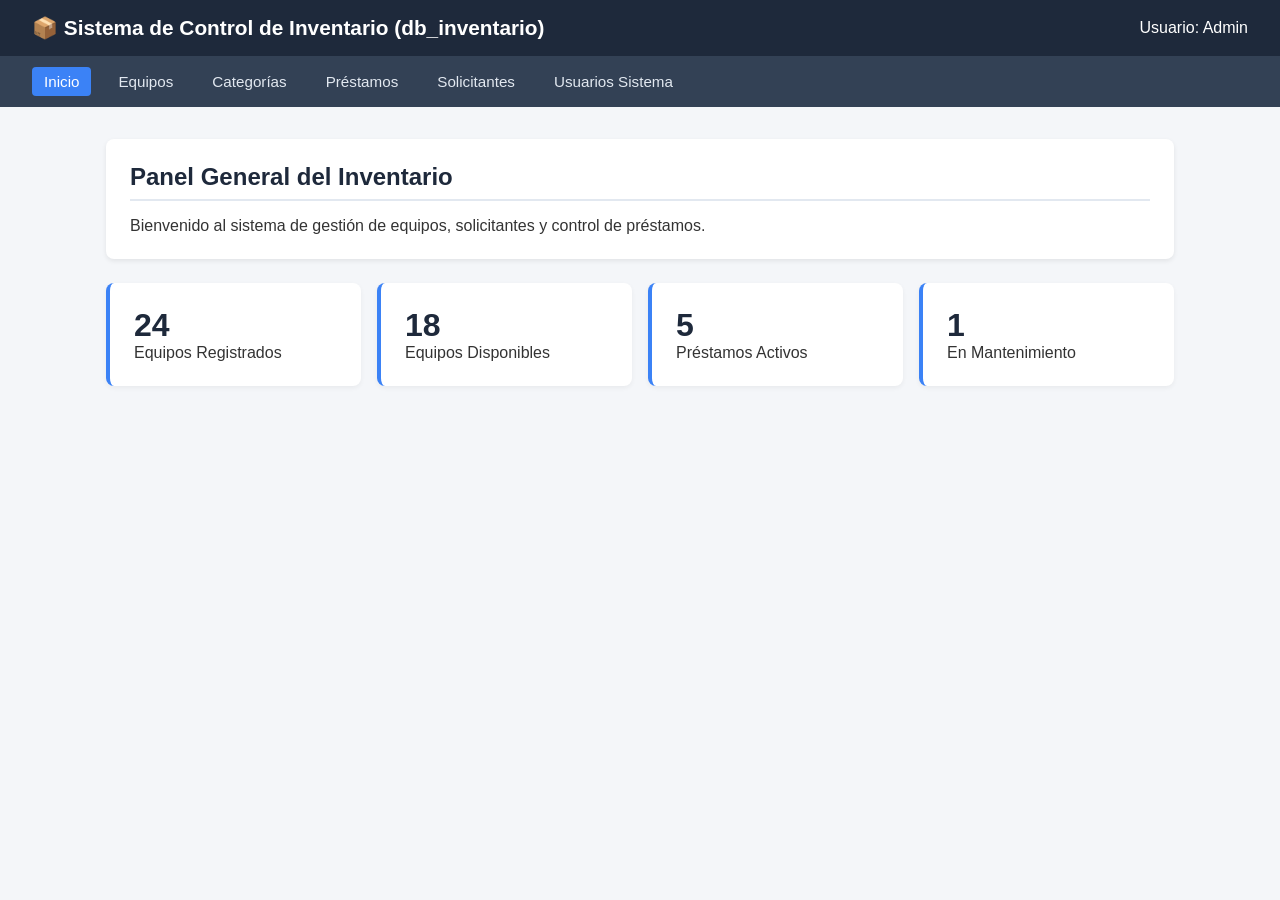
<file: Frontend/index.html>
<!DOCTYPE html>
<html lang="es">
<head>
    <meta charset="UTF-8">
    <title>Sistema de Inventario y Préstamos</title>
    <link rel="stylesheet" href="estilos.css">
</head>
<body>
    <header>
        <h1>📦 Sistema de Control de Inventario (db_inventario)</h1>
        <span>Usuario: Admin</span>
    </header>
    <nav>
        <a href="index.html" class="active">Inicio</a>
        <a href="equipos.html">Equipos</a>
        <a href="categorias.html">Categorías</a>
        <a href="prestamos.html">Préstamos</a>
        <a href="solicitantes.html">Solicitantes</a>
        <a href="usuarios.html">Usuarios Sistema</a>
    </nav>
    <div class="container">
        <div class="card">
            <h2>Panel General del Inventario</h2>
            <p>Bienvenido al sistema de gestión de equipos, solicitantes y control de préstamos.</p>
        </div>
        <div class="dashboard-grid">
            <div class="stat-box"><h3>24</h3><p>Equipos Registrados</p></div>
            <div class="stat-box"><h3>18</h3><p>Equipos Disponibles</p></div>
            <div class="stat-box"><h3>5</h3><p>Préstamos Activos</p></div>
            <div class="stat-box"><h3>1</h3><p>En Mantenimiento</p></div>
        </div>
    </div>
</body>
</html>
</file>
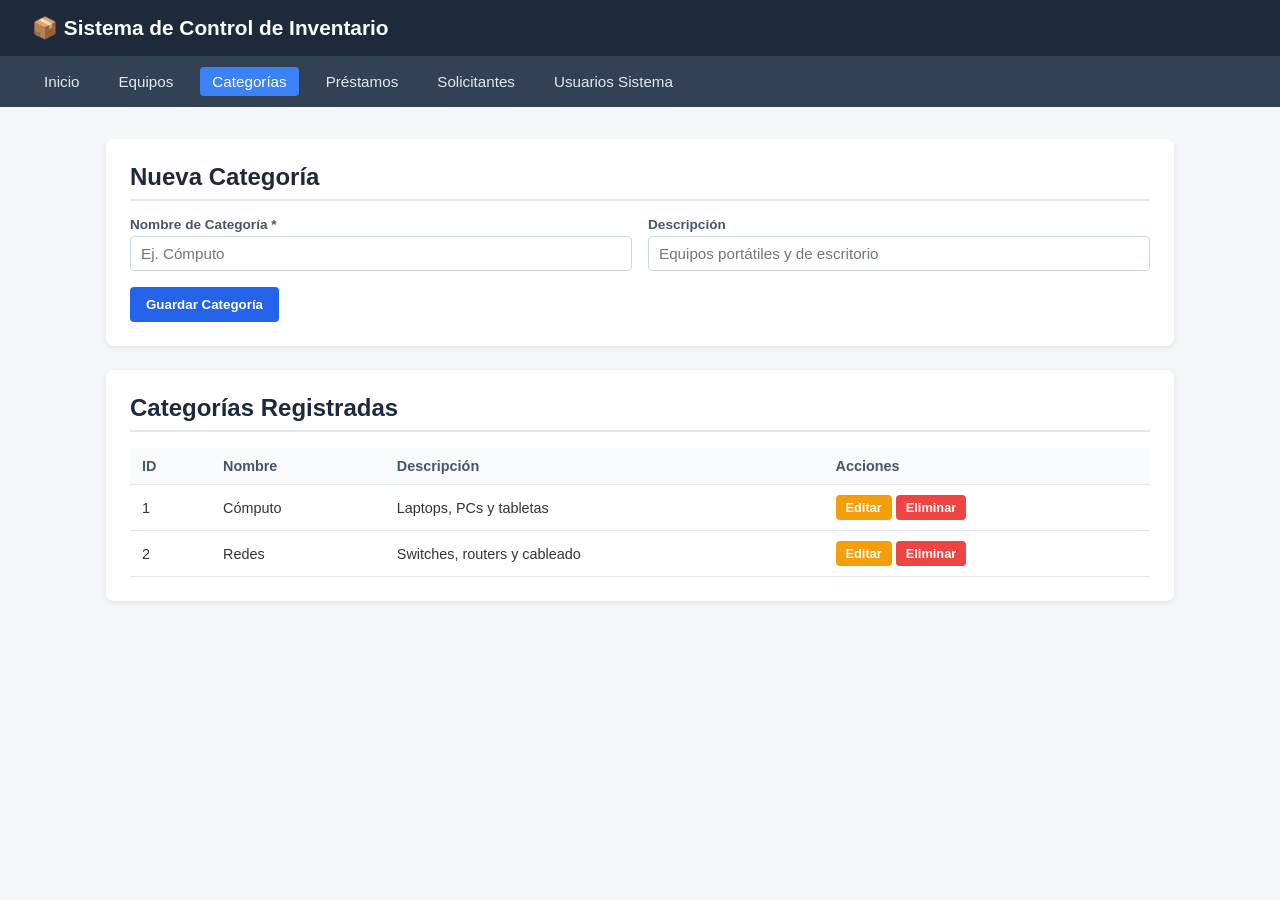
<file: Frontend/categorias.html>
<!DOCTYPE html>
<html lang="es">
<head>
    <meta charset="UTF-8">
    <title>Categorías - Inventario</title>
    <link rel="stylesheet" href="estilos.css">
</head>
<body>
    <header><h1>📦 Sistema de Control de Inventario</h1></header>
    <nav>
        <a href="index.html">Inicio</a>
        <a href="equipos.html">Equipos</a>
        <a href="categorias.html" class="active">Categorías</a>
        <a href="prestamos.html">Préstamos</a>
        <a href="solicitantes.html">Solicitantes</a>
        <a href="usuarios.html">Usuarios Sistema</a>
    </nav>
    <div class="container">
        <div class="card">
            <h2>Nueva Categoría</h2>
            <form action="#" method="POST">
                <div class="grid-form">
                    <div class="form-group">
                        <label>Nombre de Categoría *</label>
                        <input type="text" name="nombre" placeholder="Ej. Cómputo" required>
                    </div>
                    <div class="form-group">
                        <label>Descripción</label>
                        <input type="text" name="descripcion" placeholder="Equipos portátiles y de escritorio">
                    </div>
                </div>
                <button type="submit">Guardar Categoría</button>
            </form>
        </div>
        <div class="card">
            <h2>Categorías Registradas</h2>
            <table>
                <thead><tr><th>ID</th><th>Nombre</th><th>Descripción</th><th>Acciones</th></tr></thead>
                <tbody>
                    <tr><td>1</td><td>Cómputo</td><td>Laptops, PCs y tabletas</td><td><button class="btn-edit">Editar</button> <button class="btn-del">Eliminar</button></td></tr>
                    <tr><td>2</td><td>Redes</td><td>Switches, routers y cableado</td><td><button class="btn-edit">Editar</button> <button class="btn-del">Eliminar</button></td></tr>
                </tbody>
            </table>
        </div>
    </div>
</body>
</html>
</file>
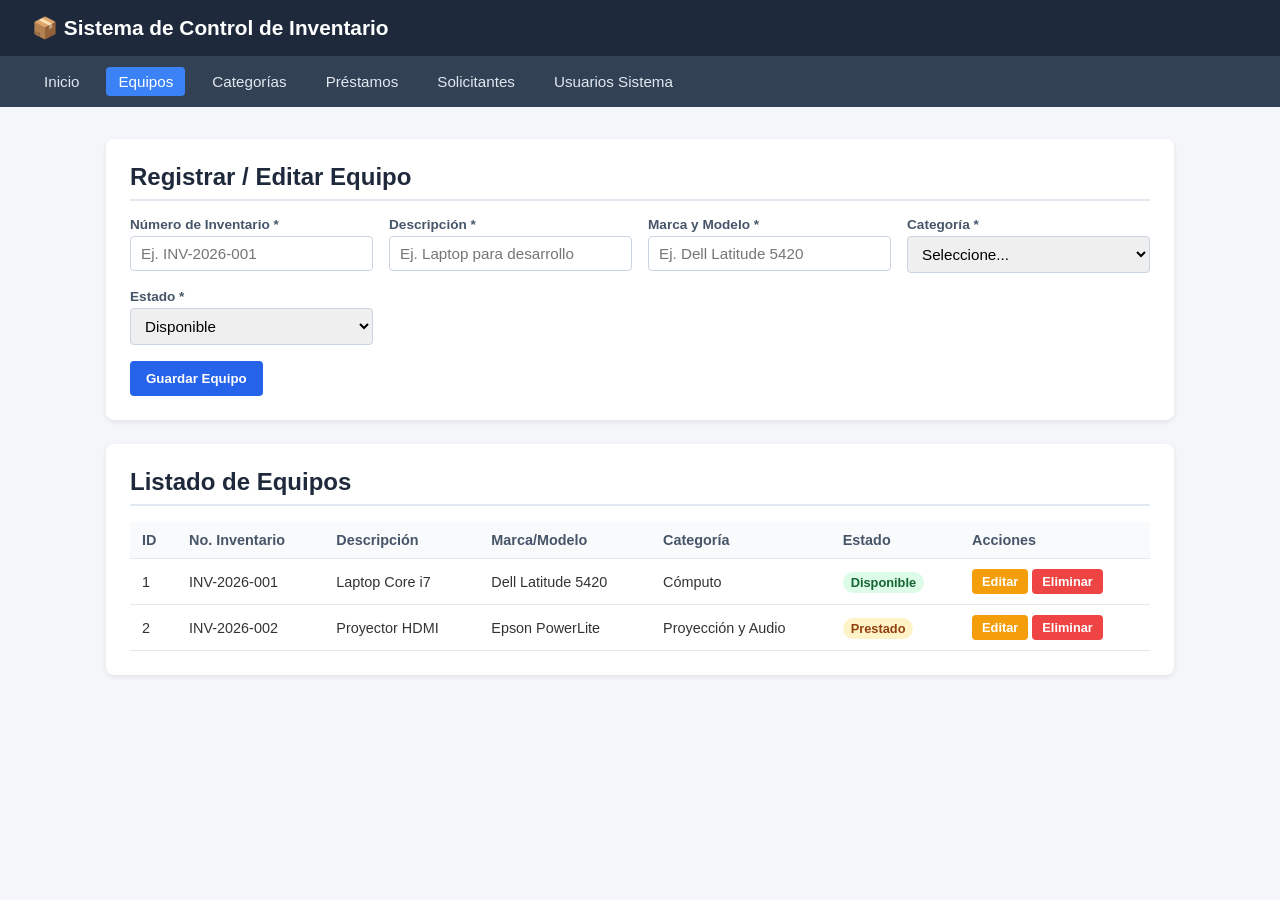
<file: Frontend/equipos.html>
<!DOCTYPE html>
<html lang="es">
<head>
    <meta charset="UTF-8">
    <title>Equipos - Inventario</title>
    <link rel="stylesheet" href="estilos.css">
</head>
<body>
    <header><h1>📦 Sistema de Control de Inventario</h1></header>
    <nav>
        <a href="index.html">Inicio</a>
        <a href="equipos.html" class="active">Equipos</a>
        <a href="categorias.html">Categorías</a>
        <a href="prestamos.html">Préstamos</a>
        <a href="solicitantes.html">Solicitantes</a>
        <a href="usuarios.html">Usuarios Sistema</a>
    </nav>
    <div class="container">
        <div class="card">
            <h2>Registrar / Editar Equipo</h2>
            <form action="#" method="POST">
                <div class="grid-form">
                    <div class="form-group">
                        <label>Número de Inventario *</label>
                        <input type="text" name="numero_inventario" placeholder="Ej. INV-2026-001" required>
                    </div>
                    <div class="form-group">
                        <label>Descripción *</label>
                        <input type="text" name="descripcion" placeholder="Ej. Laptop para desarrollo" required>
                    </div>
                    <div class="form-group">
                        <label>Marca y Modelo *</label>
                        <input type="text" name="marca_modelo" placeholder="Ej. Dell Latitude 5420" required>
                    </div>
                    <div class="form-group">
                        <label>Categoría *</label>
                        <select name="id_categoria" required>
                            <option value="">Seleccione...</option>
                            <option value="1">Cómputo</option>
                            <option value="2">Redes</option>
                            <option value="3">Proyección y Audio</option>
                        </select>
                    </div>
                    <div class="form-group">
                        <label>Estado *</label>
                        <select name="estado">
                            <option value="Disponible">Disponible</option>
                            <option value="Prestado">Prestado</option>
                            <option value="Mantenimiento">Mantenimiento</option>
                            <option value="Baja">Baja</option>
                        </select>
                    </div>
                </div>
                <button type="submit">Guardar Equipo</button>
            </form>
        </div>

        <div class="card">
            <h2>Listado de Equipos</h2>
            <table>
                <thead>
                    <tr>
                        <th>ID</th>
                        <th>No. Inventario</th>
                        <th>Descripción</th>
                        <th>Marca/Modelo</th>
                        <th>Categoría</th>
                        <th>Estado</th>
                        <th>Acciones</th>
                    </tr>
                </thead>
                <tbody>
                    <tr>
                        <td>1</td>
                        <td>INV-2026-001</td>
                        <td>Laptop Core i7</td>
                        <td>Dell Latitude 5420</td>
                        <td>Cómputo</td>
                        <td><span class="badge disp">Disponible</span></td>
                        <td><button class="btn-edit">Editar</button> <button class="btn-del">Eliminar</button></td>
                    </tr>
                    <tr>
                        <td>2</td>
                        <td>INV-2026-002</td>
                        <td>Proyector HDMI</td>
                        <td>Epson PowerLite</td>
                        <td>Proyección y Audio</td>
                        <td><span class="badge prest">Prestado</span></td>
                        <td><button class="btn-edit">Editar</button> <button class="btn-del">Eliminar</button></td>
                    </tr>
                </tbody>
            </table>
        </div>
    </div>
</body>
</html>
</file>
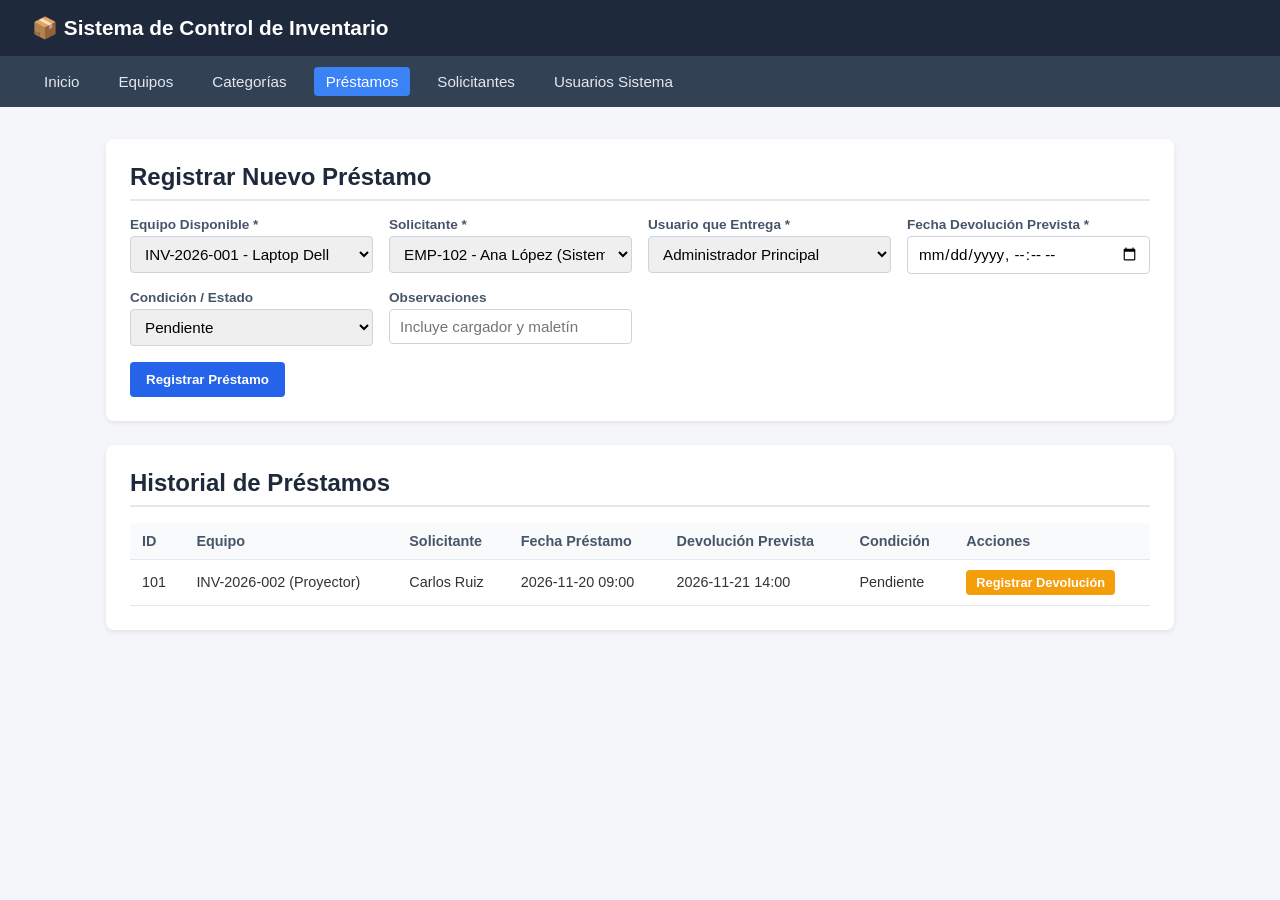
<file: Frontend/prestamos.html>
<!DOCTYPE html>
<html lang="es">
<head>
    <meta charset="UTF-8">
    <title>Préstamos - Inventario</title>
    <link rel="stylesheet" href="estilos.css">
</head>
<body>
    <header><h1>📦 Sistema de Control de Inventario</h1></header>
    <nav>
        <a href="index.html">Inicio</a>
        <a href="equipos.html">Equipos</a>
        <a href="categorias.html">Categorías</a>
        <a href="prestamos.html" class="active">Préstamos</a>
        <a href="solicitantes.html">Solicitantes</a>
        <a href="usuarios.html">Usuarios Sistema</a>
    </nav>
    <div class="container">
        <div class="card">
            <h2>Registrar Nuevo Préstamo</h2>
            <form action="#" method="POST">
                <div class="grid-form">
                    <div class="form-group">
                        <label>Equipo Disponible *</label>
                        <select name="id_equipo" required>
                            <option value="1">INV-2026-001 - Laptop Dell</option>
                        </select>
                    </div>
                    <div class="form-group">
                        <label>Solicitante *</label>
                        <select name="id_solicitante" required>
                            <option value="1">EMP-102 - Ana López (Sistemas)</option>
                        </select>
                    </div>
                    <div class="form-group">
                        <label>Usuario que Entrega *</label>
                        <select name="id_usuario_entrega" required>
                            <option value="1">Administrador Principal</option>
                        </select>
                    </div>
                    <div class="form-group">
                        <label>Fecha Devolución Prevista *</label>
                        <input type="datetime-local" name="fecha_devolucion_prevista" required>
                    </div>
                    <div class="form-group">
                        <label>Condición / Estado</label>
                        <select name="condicion_devolucion">
                            <option value="Pendiente">Pendiente</option>
                            <option value="Buena">Buena</option>
                            <option value="Con falla">Con falla</option>
                        </select>
                    </div>
                    <div class="form-group">
                        <label>Observaciones</label>
                        <input type="text" name="observaciones" placeholder="Incluye cargador y maletín">
                    </div>
                </div>
                <button type="submit">Registrar Préstamo</button>
            </form>
        </div>
        <div class="card">
            <h2>Historial de Préstamos</h2>
            <table>
                <thead>
                    <tr>
                        <th>ID</th><th>Equipo</th><th>Solicitante</th><th>Fecha Préstamo</th><th>Devolución Prevista</th><th>Condición</th><th>Acciones</th>
                    </tr>
                </thead>
                <tbody>
                    <tr>
                        <td>101</td><td>INV-2026-002 (Proyector)</td><td>Carlos Ruiz</td><td>2026-11-20 09:00</td><td>2026-11-21 14:00</td><td>Pendiente</td>
                        <td><button class="btn-edit">Registrar Devolución</button></td>
                    </tr>
                </tbody>
            </table>
        </div>
    </div>
</body>
</html>
</file>
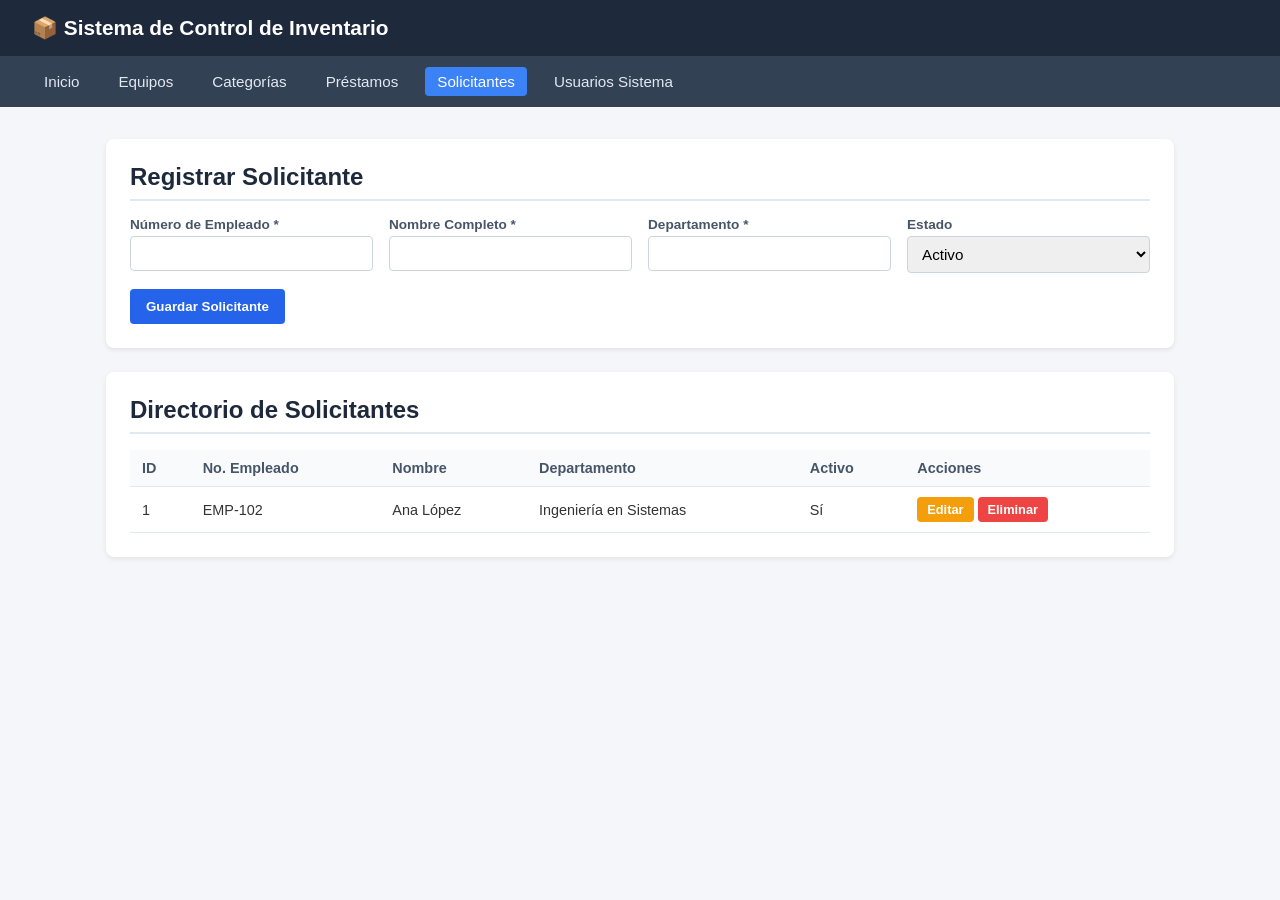
<file: Frontend/solicitantes.html>
<!DOCTYPE html>
<html lang="es">
<head>
    <meta charset="UTF-8">
    <title>Solicitantes - Inventario</title>
    <link rel="stylesheet" href="estilos.css">
</head>
<body>
    <header><h1>📦 Sistema de Control de Inventario</h1></header>
    <nav>
        <a href="index.html">Inicio</a>
        <a href="equipos.html">Equipos</a>
        <a href="categorias.html">Categorías</a>
        <a href="prestamos.html">Préstamos</a>
        <a href="solicitantes.html" class="active">Solicitantes</a>
        <a href="usuarios.html">Usuarios Sistema</a>
    </nav>
    <div class="container">
        <div class="card">
            <h2>Registrar Solicitante</h2>
            <form action="#" method="POST">
                <div class="grid-form">
                    <div class="form-group"><label>Número de Empleado *</label><input type="text" name="numero_empleado" required></div>
                    <div class="form-group"><label>Nombre Completo *</label><input type="text" name="nombre_completo" required></div>
                    <div class="form-group"><label>Departamento *</label><input type="text" name="departamento" required></div>
                    <div class="form-group"><label>Estado</label><select name="activo"><option value="1">Activo</option><option value="0">Inactivo</option></select></div>
                </div>
                <button type="submit">Guardar Solicitante</button>
            </form>
        </div>
        <div class="card">
            <h2>Directorio de Solicitantes</h2>
            <table>
                <thead><tr><th>ID</th><th>No. Empleado</th><th>Nombre</th><th>Departamento</th><th>Activo</th><th>Acciones</th></tr></thead>
                <tbody>
                    <tr><td>1</td><td>EMP-102</td><td>Ana López</td><td>Ingeniería en Sistemas</td><td>Sí</td><td><button class="btn-edit">Editar</button> <button class="btn-del">Eliminar</button></td></tr>
                </tbody>
            </table>
        </div>
    </div>
</body>
</html>
</file>
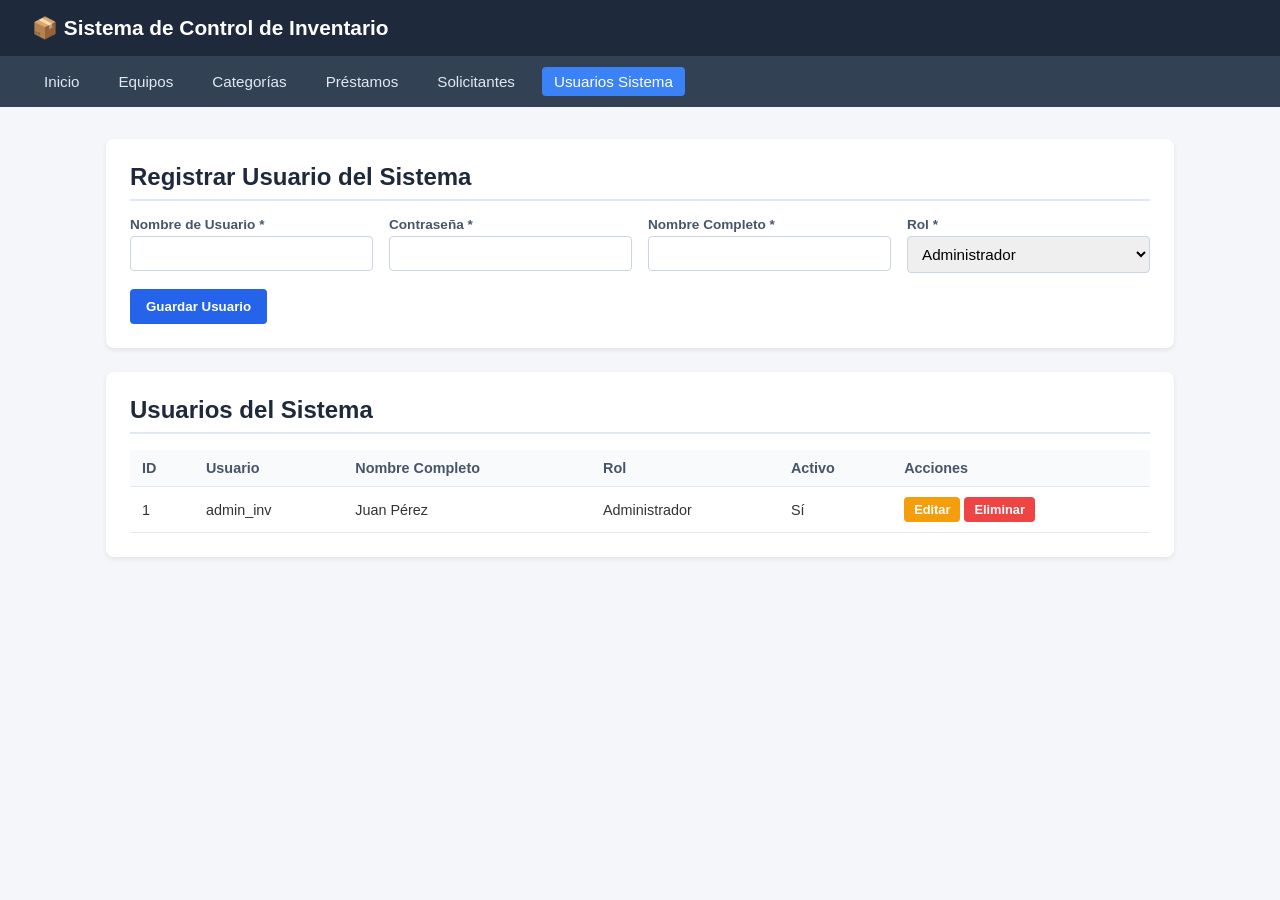
<file: Frontend/usuarios.html>
<!DOCTYPE html>
<html lang="es">
<head>
    <meta charset="UTF-8">
    <title>Usuarios - Inventario</title>
    <link rel="stylesheet" href="estilos.css">
</head>
<body>
    <header><h1>📦 Sistema de Control de Inventario</h1></header>
    <nav>
        <a href="index.html">Inicio</a>
        <a href="equipos.html">Equipos</a>
        <a href="categorias.html">Categorías</a>
        <a href="prestamos.html">Préstamos</a>
        <a href="solicitantes.html">Solicitantes</a>
        <a href="usuarios.html" class="active">Usuarios Sistema</a>
    </nav>
    <div class="container">
        <div class="card">
            <h2>Registrar Usuario del Sistema</h2>
            <form action="#" method="POST">
                <div class="grid-form">
                    <div class="form-group"><label>Nombre de Usuario *</label><input type="text" name="nombre_usuario" required></div>
                    <div class="form-group"><label>Contraseña *</label><input type="password" name="contraseña_usuario" required></div>
                    <div class="form-group"><label>Nombre Completo *</label><input type="text" name="nombre_completo" required></div>
                    <div class="form-group"><label>Rol *</label><select name="rol"><option value="Administrador">Administrador</option><option value="Consulta">Consulta</option></select></div>
                </div>
                <button type="submit">Guardar Usuario</button>
            </form>
        </div>
        <div class="card">
            <h2>Usuarios del Sistema</h2>
            <table>
                <thead><tr><th>ID</th><th>Usuario</th><th>Nombre Completo</th><th>Rol</th><th>Activo</th><th>Acciones</th></tr></thead>
                <tbody>
                    <tr><td>1</td><td>admin_inv</td><td>Juan Pérez</td><td>Administrador</td><td>Sí</td><td><button class="btn-edit">Editar</button> <button class="btn-del">Eliminar</button></td></tr>
                </tbody>
            </table>
        </div>
    </div>
</body>
</html>
</file>
<file: Frontend/estilos.css>
* { box-sizing: border-box; margin: 0; padding: 0; font-family: 'Segoe UI', Tahoma, Geneva, Verdana, sans-serif; }
body { background-color: #f4f6f9; color: #333; }
header { background-color: #1e293b; color: white; padding: 1rem 2rem; display: flex; justify-content: space-between; align-items: center; }
header h1 { font-size: 1.3rem; }
nav { background-color: #334155; padding: 0.7rem 2rem; display: flex; gap: 15px; flex-wrap: wrap; }
nav a { color: #e2e8f0; text-decoration: none; padding: 6px 12px; border-radius: 4px; font-size: 0.95rem; transition: 0.2s; }
nav a:hover, nav a.active { background-color: #3b82f6; color: white; }
.container { max-width: 1100px; margin: 2rem auto; padding: 0 1rem; }
.card { background: white; padding: 1.5rem; border-radius: 8px; box-shadow: 0 2px 5px rgba(0,0,0,0.08); margin-bottom: 1.5rem; }
h2 { margin-bottom: 1rem; color: #1e293b; border-bottom: 2px solid #e2e8f0; padding-bottom: 0.5rem; }
.grid-form { display: grid; grid-template-columns: repeat(auto-fit, minmax(220px, 1fr)); gap: 1rem; }
.form-group { display: flex; flex-direction: column; }
label { font-size: 0.85rem; font-weight: 600; margin-bottom: 4px; color: #475569; }
input, select, textarea { padding: 8px 10px; border: 1px solid #cbd5e1; border-radius: 4px; font-size: 0.95rem; }
button { background-color: #2563eb; color: white; border: none; padding: 10px 16px; border-radius: 4px; cursor: pointer; font-weight: 600; margin-top: 1rem; }
button:hover { background-color: #1d4ed8; }
.btn-edit { background-color: #f59e0b; padding: 5px 10px; font-size: 0.8rem; margin: 0; }
.btn-del { background-color: #ef4444; padding: 5px 10px; font-size: 0.8rem; margin: 0; }
table { width: 100%; border-collapse: collapse; margin-top: 1rem; }
th, td { text-align: left; padding: 10px 12px; border-bottom: 1px solid #e2e8f0; font-size: 0.9rem; }
th { background-color: #f8fafc; color: #475569; }
.badge { padding: 3px 8px; border-radius: 12px; font-size: 0.8rem; font-weight: bold; }
.disp { background: #dcfce7; color: #166534; }
.prest { background: #fef3c7; color: #92400e; }
.dashboard-grid { display: grid; grid-template-columns: repeat(auto-fit, minmax(200px, 1fr)); gap: 1rem; }
.stat-box { background: white; padding: 1.5rem; border-radius: 8px; border-left: 4px solid #3b82f6; box-shadow: 0 2px 5px rgba(0,0,0,0.05); }
.stat-box h3 { font-size: 2rem; color: #1e293b; }
</file>
